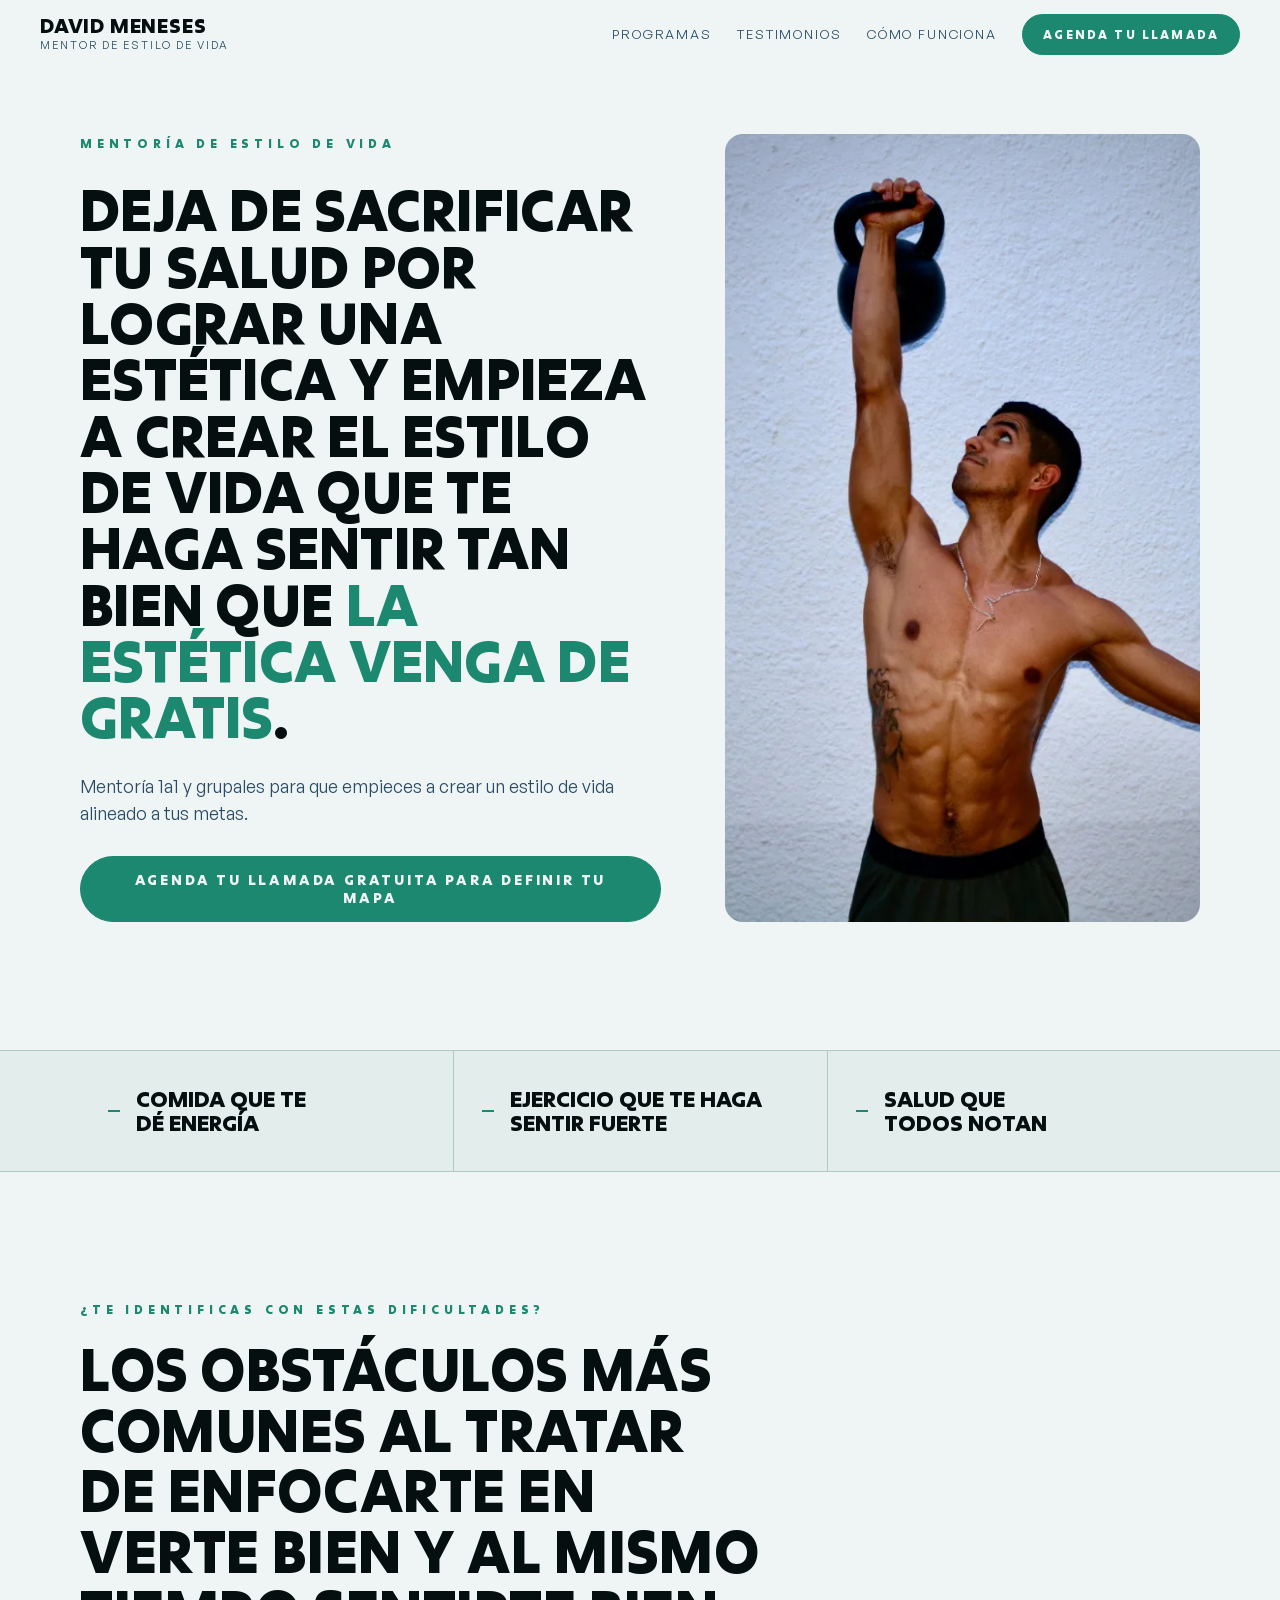
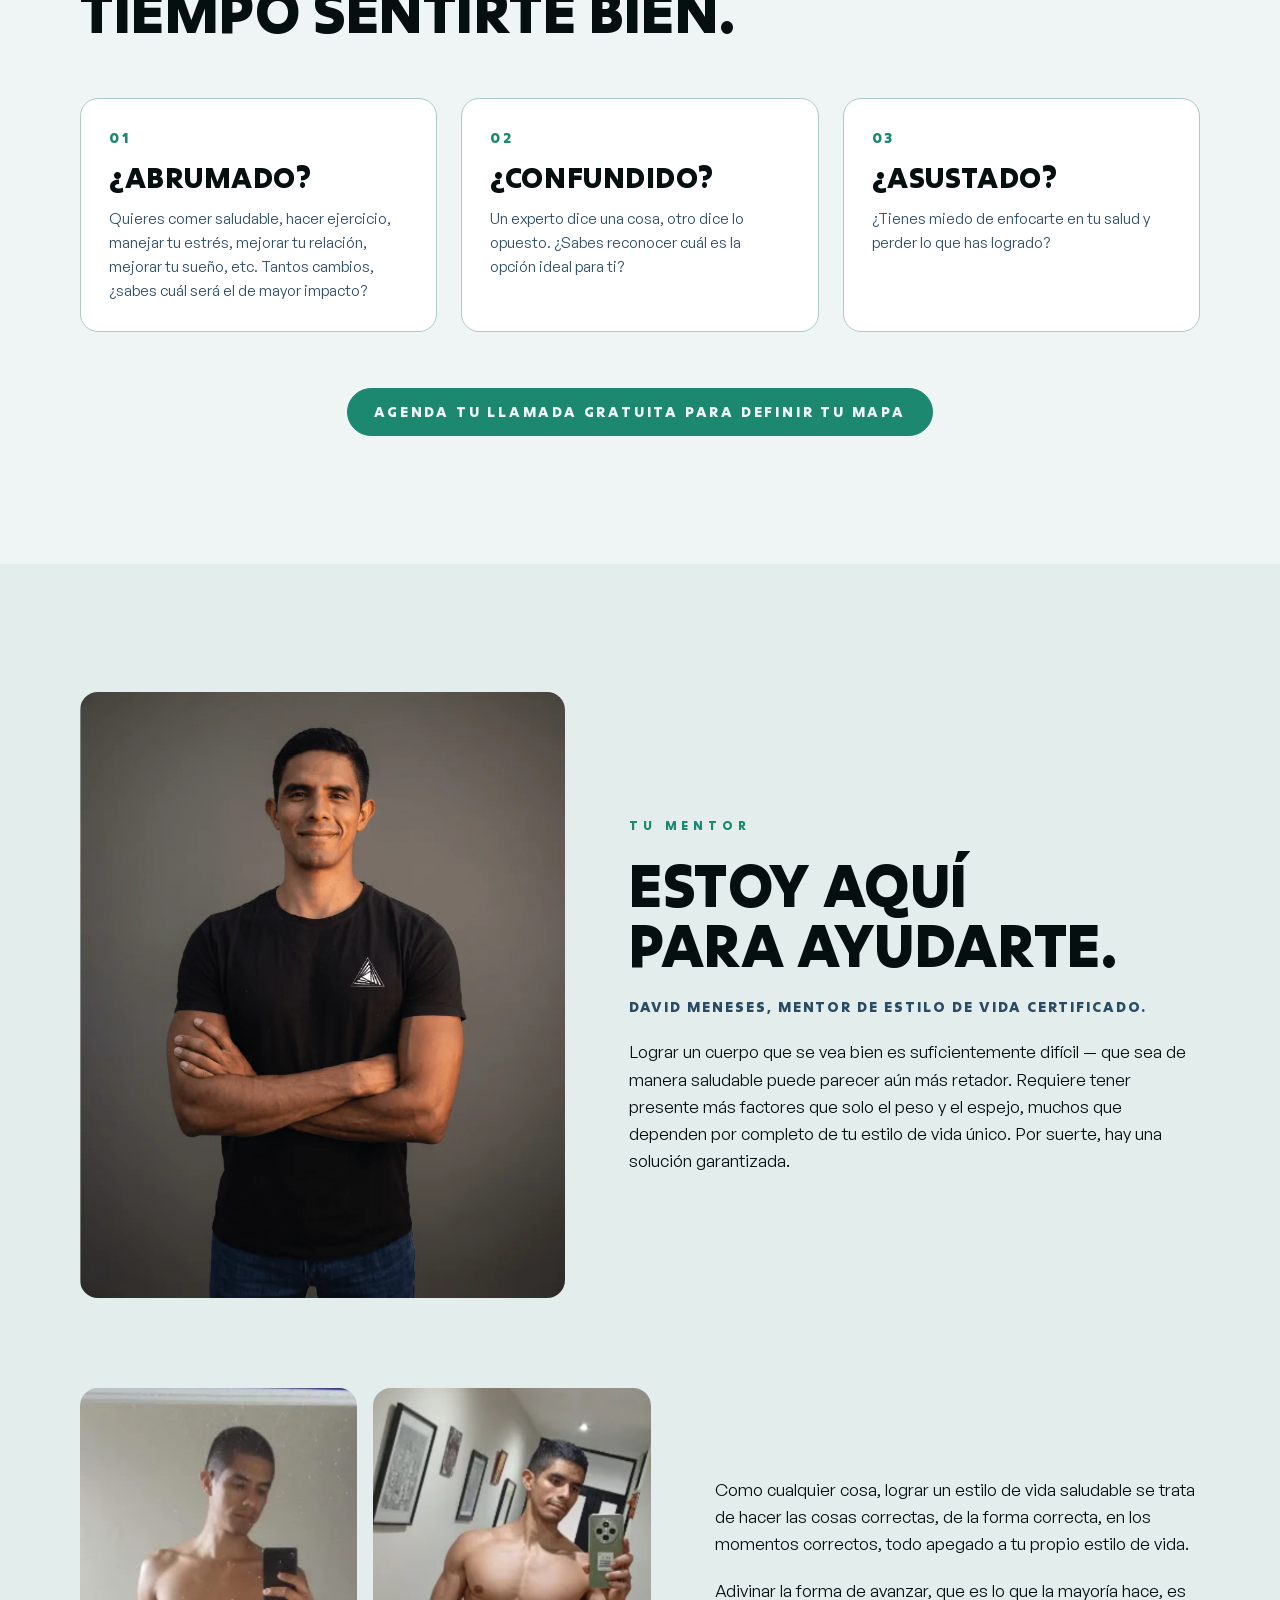
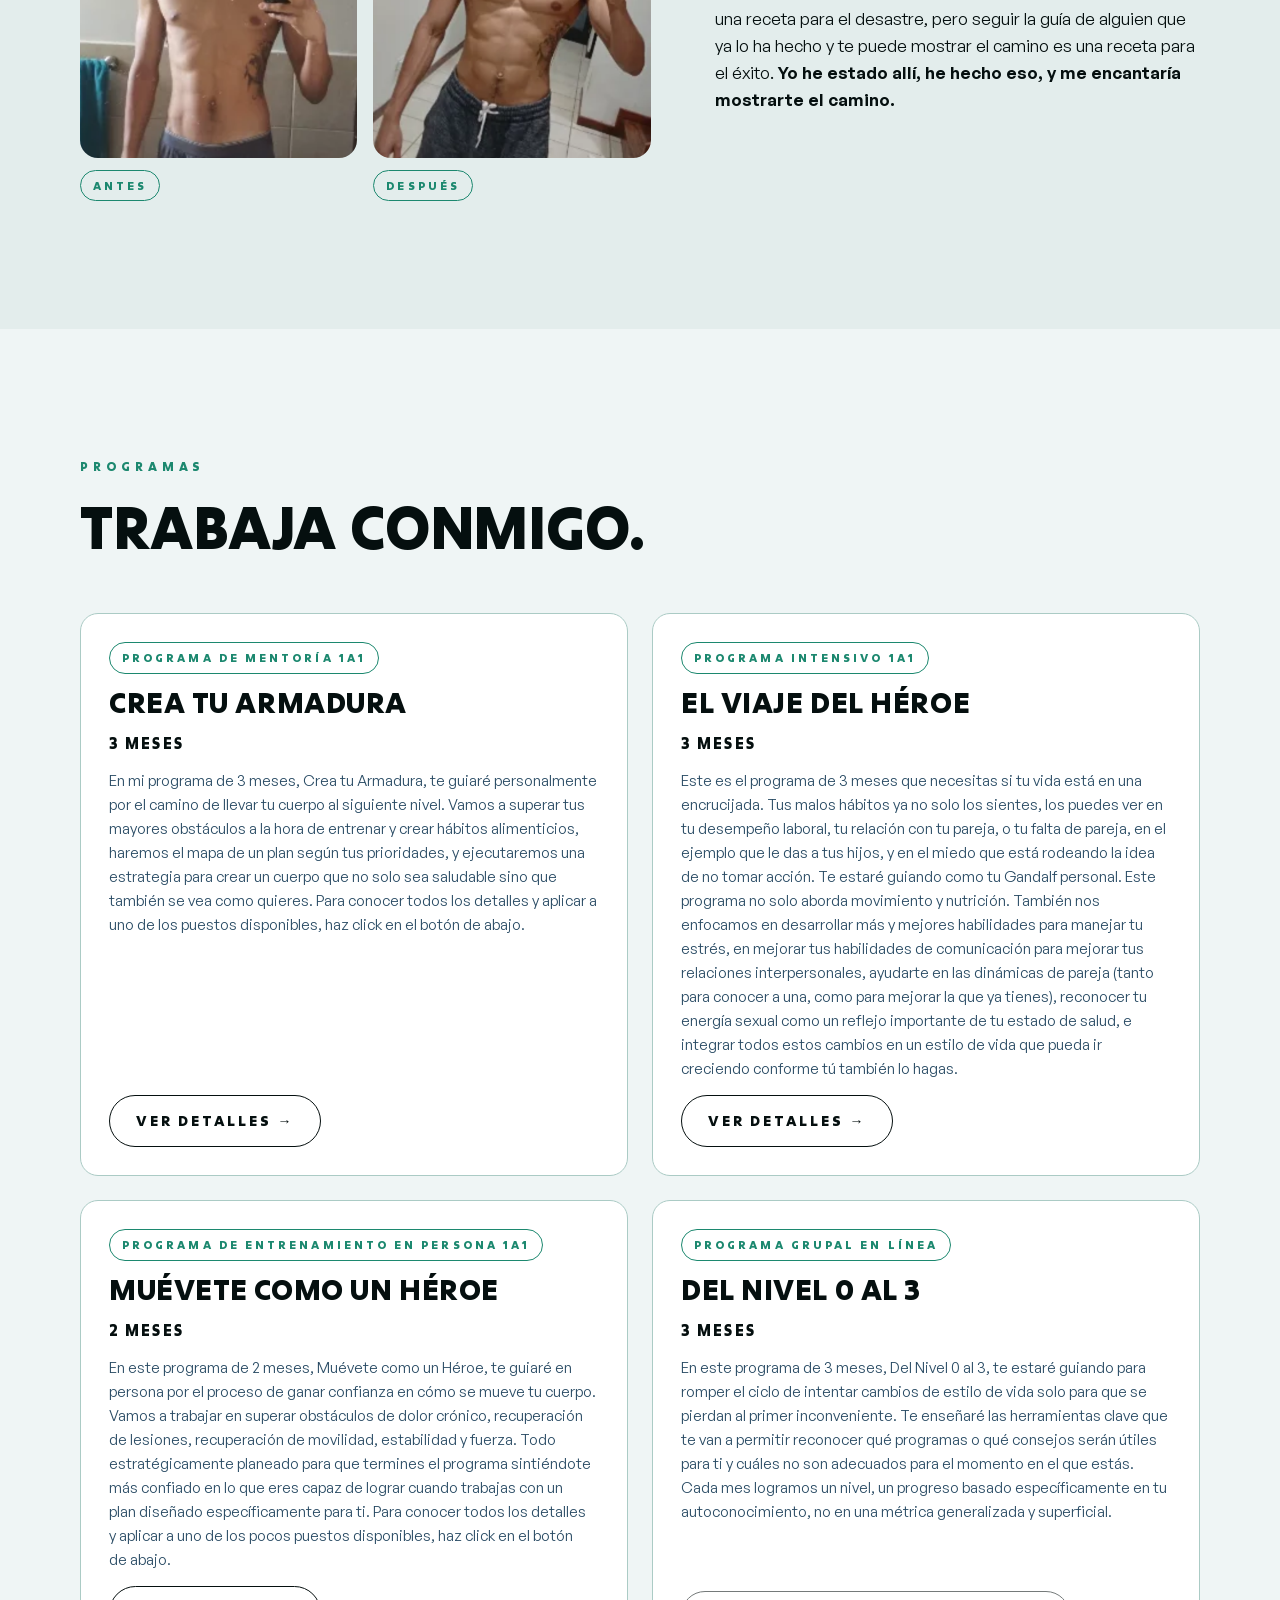
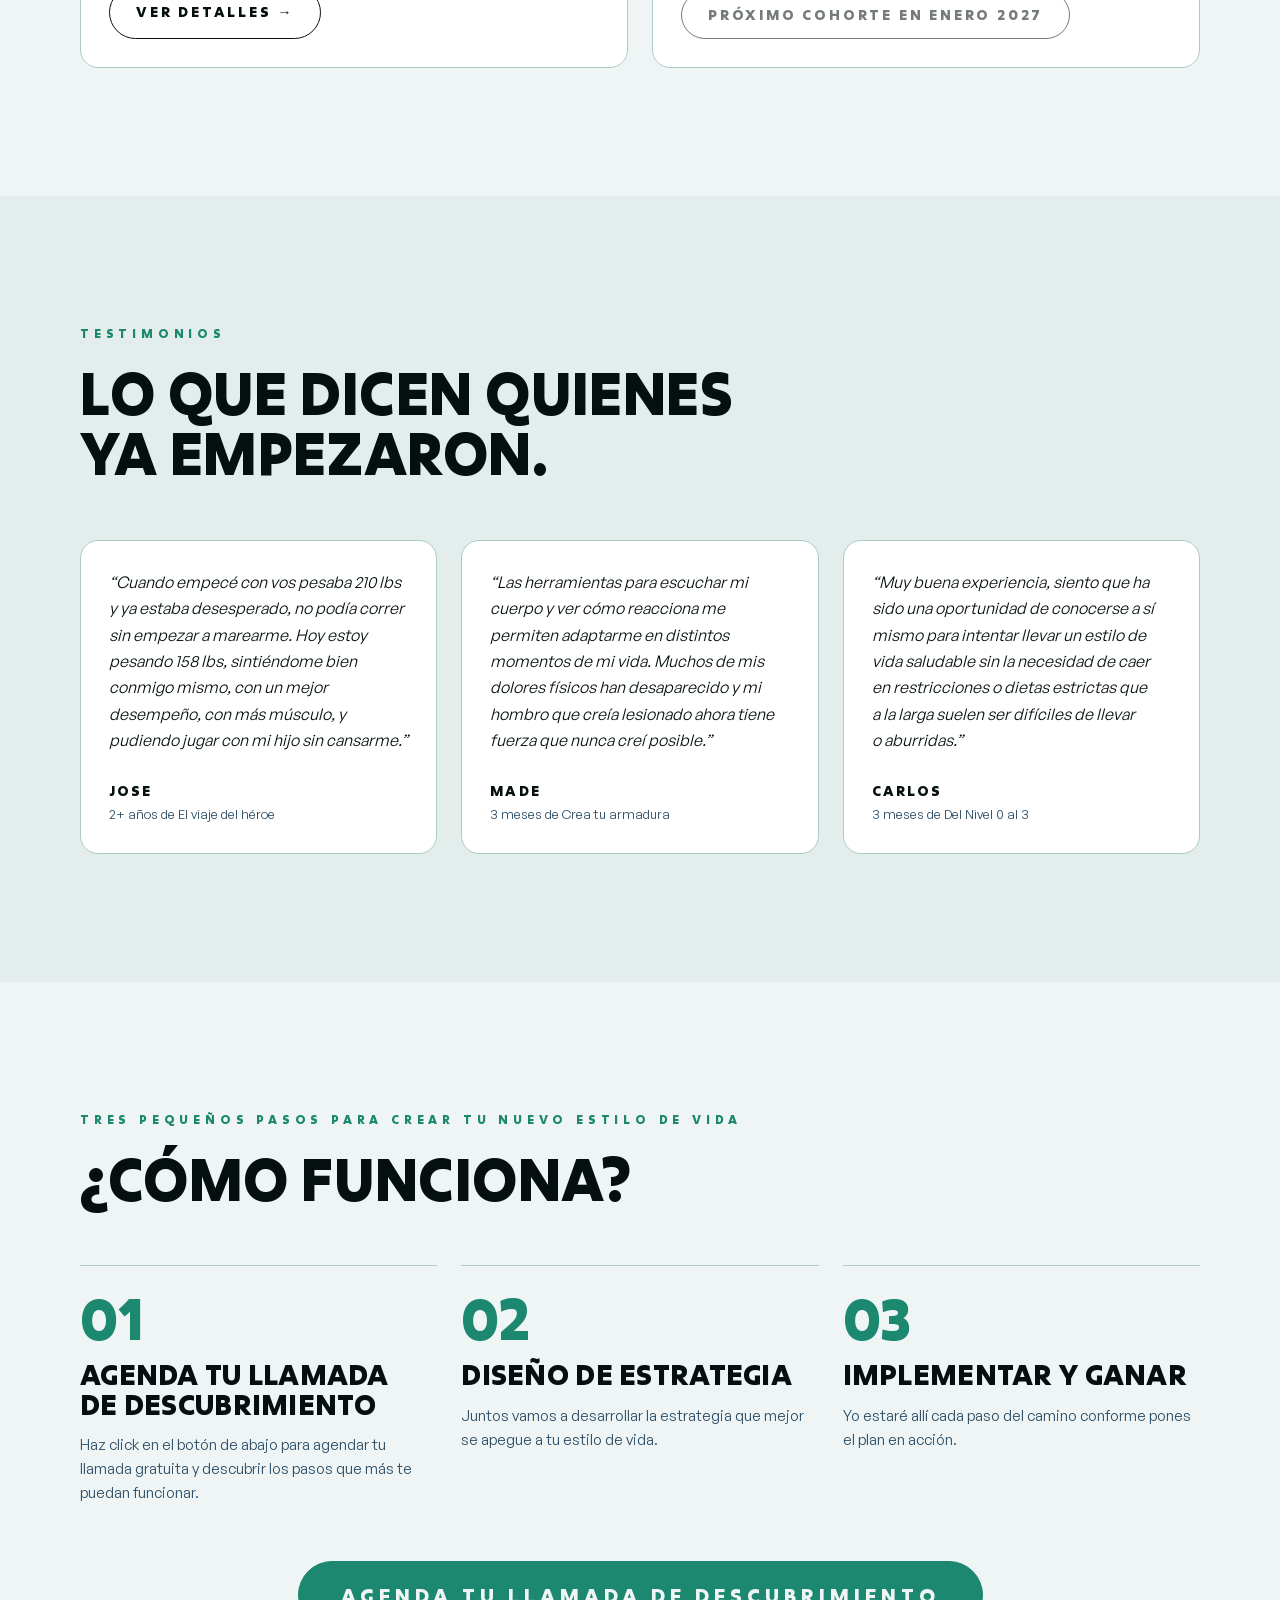
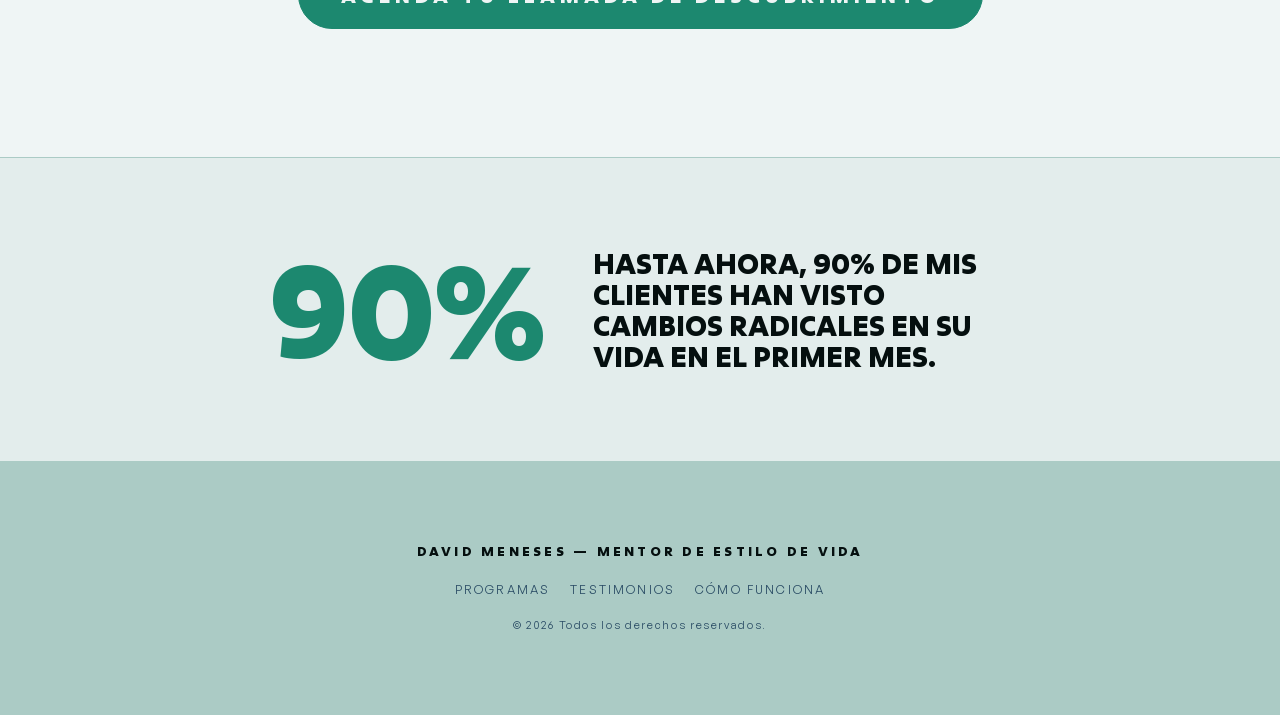
<file: coach-david/index.html>
<!DOCTYPE html>
<html lang="es">
<head>
<meta charset="utf-8">
<meta name="viewport" content="width=device-width, initial-scale=1">
<title>David Meneses — Mentor de estilo de vida</title>
<meta name="description" content="Mentoría 1a1 y grupales para que empieces a crear un estilo de vida alineado a tus metas.">
<link rel="preload" href="fonts/Excon-Variable.woff2" as="font" type="font/woff2" crossorigin>
<link rel="stylesheet" href="css/estilos.css">
<script src="js/main.js" defer></script>
<template id="__bundler_thumbnail"><svg xmlns="http://www.w3.org/2000/svg" viewBox="0 0 100 100" data-bg-color="#EFF5F5"><rect width="100" height="100" fill="#EFF5F5"/><text x="50" y="62" text-anchor="middle" font-family="Arial Black,sans-serif" font-size="30" fill="#1C886F">DM</text></svg></template>
<style>.prog-view{display:none}.prog-view:target{display:block}body:has(.prog-view:target) .home-view{display:none}.prog-view{scroll-margin-top:0}</style>
</head>
<body>
<header class="mt-nav" id="nav">
<a href="#" class="mt-brand"><span class="mt-brand__name">David Meneses</span><span class="mt-brand__role">Mentor de estilo de vida</span></a>
<nav class="mt-nav__links">
<a class="mt-navlink" href="#programas">Programas</a>
<a class="mt-navlink" href="#testimonios">Testimonios</a>
<a class="mt-navlink" href="#como-funciona">Cómo funciona</a>
<a class="btn btn--sm" href="https://calendar.google.com/calendar/u/0/appointments/schedules/AcZssZ1UKzlXLmEFNqoJ-NxpunJlYBMCu1eO3T2VtlCBZzlKUI7OWvhDunjuiw5dbcbE65XmRWdSxzfs" target="_blank" rel="noopener">Agenda tu llamada</a>
</nav>
</header>
<main class="home-view">
<section class="mt-hero">
<div class="mt-hero__text">
<p class="eyebrow">Mentoría de estilo de vida</p>
<h1 class="mt-hero__title">Deja de sacrificar tu salud por lograr una estética y empieza a crear el estilo de vida que te haga sentir tan bien que <em>la estética venga de gratis</em>.</h1>
<p class="mt-lede">Mentoría 1a1 y grupales para que empieces a crear un estilo de vida alineado a tus metas.</p>
<div><a class="btn mt-btn-wrap" href="https://calendar.google.com/calendar/u/0/appointments/schedules/AcZssZ1UKzlXLmEFNqoJ-NxpunJlYBMCu1eO3T2VtlCBZzlKUI7OWvhDunjuiw5dbcbE65XmRWdSxzfs" target="_blank" rel="noopener">Agenda tu llamada gratuita para definir tu mapa</a></div>
</div>
<div class="mt-hero__photo"><img class="mt-photo" src="img/david-hero.webp" alt="David Meneses"></div>
</section>
<section class="mt-results" aria-label="Resultados">
<div class="mt-wrap mt-results__row">
<div class="mt-results__item"><span class="mt-bar"></span><p>Comida que te dé energía</p></div>
<div class="mt-results__item"><span class="mt-bar"></span><p>Ejercicio que te haga sentir fuerte</p></div>
<div class="mt-results__item"><span class="mt-bar"></span><p>Salud que todos notan</p></div>
</div>
</section>
<section class="mt-section">
<div class="mt-wrap">
<div class="section-head section-head--wide"><p class="eyebrow">¿Te identificas con estas dificultades?</p><h2>Los obstáculos más comunes al tratar de enfocarte en verte bien y al mismo tiempo sentirte bien.</h2></div>
<div class="mt-grid3">
<article class="card"><span class="mt-num">01</span><h3>¿Abrumado?</h3><p>Quieres comer saludable, hacer ejercicio, manejar tu estrés, mejorar tu relación, mejorar tu sueño, etc. Tantos cambios, ¿sabes cuál será el de mayor impacto?</p></article>
<article class="card"><span class="mt-num">02</span><h3>¿Confundido?</h3><p>Un experto dice una cosa, otro dice lo opuesto. ¿Sabes reconocer cuál es la opción ideal para ti?</p></article>
<article class="card"><span class="mt-num">03</span><h3>¿Asustado?</h3><p>¿Tienes miedo de enfocarte en tu salud y perder lo que has logrado?</p></article>
</div>
<div class="mt-center"><a class="btn mt-btn-wrap" href="https://calendar.google.com/calendar/u/0/appointments/schedules/AcZssZ1UKzlXLmEFNqoJ-NxpunJlYBMCu1eO3T2VtlCBZzlKUI7OWvhDunjuiw5dbcbE65XmRWdSxzfs" target="_blank" rel="noopener">Agenda tu llamada gratuita para definir tu mapa</a></div>
</div>
</section>
<section class="mt-section mt-alt" id="sobre-mi">
<div class="mt-wrap">
<div class="mt-about">
<div class="mt-about__photo"><img class="mt-photo" src="img/david-retrato.webp" alt="Retrato de David Meneses" loading="lazy"></div>
<div class="mt-stack">
<p class="eyebrow">Tu mentor</p>
<h2>Estoy aquí para ayudarte.</h2>
<p class="mt-sub">David Meneses, mentor de estilo de vida certificado.</p>
<p class="mt-body">Lograr un cuerpo que se vea bien es suficientemente difícil — que sea de manera saludable puede parecer aún más retador. Requiere tener presente más factores que solo el peso y el espejo, muchos que dependen por completo de tu estilo de vida único. Por suerte, hay una solución garantizada.</p>
</div>
</div>
<div class="mt-about mt-about--rev">
<div class="mt-ba">
<figure><div class="mt-ba__img"><img class="mt-photo" src="img/david-antes.png" alt="David antes" loading="lazy"></div><figcaption><span class="tag">Antes</span></figcaption></figure>
<figure><div class="mt-ba__img"><img class="mt-photo" src="img/david-despues.png" alt="David después" loading="lazy"></div><figcaption><span class="tag">Después</span></figcaption></figure>
</div>
<div class="mt-stack">
<p class="mt-body">Como cualquier cosa, lograr un estilo de vida saludable se trata de hacer las cosas correctas, de la forma correcta, en los momentos correctos, todo apegado a tu propio estilo de vida.</p>
<p class="mt-body">Adivinar la forma de avanzar, que es lo que la mayoría hace, es una receta para el desastre, pero seguir la guía de alguien que ya lo ha hecho y te puede mostrar el camino es una receta para el éxito. <strong>Yo he estado allí, he hecho eso, y me encantaría mostrarte el camino.</strong></p>
</div>
</div>
</div>
</section>
<section class="mt-section" id="programas">
<div class="mt-wrap">
<div class="section-head"><p class="eyebrow">Programas</p><h2>Trabaja conmigo.</h2></div>
<div class="mt-grid2">
<article class="card">
<span class="tag">Programa de mentoría 1a1</span>
<h3>Crea tu armadura</h3>
<p class="card__price">3 meses</p>
<p>En mi programa de 3 meses, Crea tu Armadura, te guiaré personalmente por el camino de llevar tu cuerpo al siguiente nivel. Vamos a superar tus mayores obstáculos a la hora de entrenar y crear hábitos alimenticios, haremos el mapa de un plan según tus prioridades, y ejecutaremos una estrategia para crear un cuerpo que no solo sea saludable sino que también se vea como quieres. Para conocer todos los detalles y aplicar a uno de los puestos disponibles, haz click en el botón de abajo.</p>
<a class="btn btn--ghost" href="#crea-tu-armadura">Ver detalles →</a>
</article>
<article class="card">
<span class="tag">Programa intensivo 1a1</span>
<h3>El viaje del héroe</h3>
<p class="card__price">3 meses</p>
<p>Este es el programa de 3 meses que necesitas si tu vida está en una encrucijada. Tus malos hábitos ya no solo los sientes, los puedes ver en tu desempeño laboral, tu relación con tu pareja, o tu falta de pareja, en el ejemplo que le das a tus hijos, y en el miedo que está rodeando la idea de no tomar acción. Te estaré guiando como tu Gandalf personal. Este programa no solo aborda movimiento y nutrición. También nos enfocamos en desarrollar más y mejores habilidades para manejar tu estrés, en mejorar tus habilidades de comunicación para mejorar tus relaciones interpersonales, ayudarte en las dinámicas de pareja (tanto para conocer a una, como para mejorar la que ya tienes), reconocer tu energía sexual como un reflejo importante de tu estado de salud, e integrar todos estos cambios en un estilo de vida que pueda ir creciendo conforme tú también lo hagas.</p>
<a class="btn btn--ghost" href="#el-viaje-del-heroe">Ver detalles →</a>
</article>
<article class="card">
<span class="tag">Programa de entrenamiento en persona 1a1</span>
<h3>Muévete como un héroe</h3>
<p class="card__price">2 meses</p>
<p>En este programa de 2 meses, Muévete como un Héroe, te guiaré en persona por el proceso de ganar confianza en cómo se mueve tu cuerpo. Vamos a trabajar en superar obstáculos de dolor crónico, recuperación de lesiones, recuperación de movilidad, estabilidad y fuerza. Todo estratégicamente planeado para que termines el programa sintiéndote más confiado en lo que eres capaz de lograr cuando trabajas con un plan diseñado específicamente para ti. Para conocer todos los detalles y aplicar a uno de los pocos puestos disponibles, haz click en el botón de abajo.</p>
<a class="btn btn--ghost" href="#muevete-como-un-heroe">Ver detalles →</a>
</article>
<article class="card">
<span class="tag">Programa grupal en línea</span>
<h3>Del Nivel 0 al 3</h3>
<p class="card__price">3 meses</p>
<p>En este programa de 3 meses, Del Nivel 0 al 3, te estaré guiando para romper el ciclo de intentar cambios de estilo de vida solo para que se pierdan al primer inconveniente. Te enseñaré las herramientas clave que te van a permitir reconocer qué programas o qué consejos serán útiles para ti y cuáles no son adecuados para el momento en el que estás. Cada mes logramos un nivel, un progreso basado específicamente en tu autoconocimiento, no en una métrica generalizada y superficial.</p>
<a class="btn btn--ghost mt-btn-wrap" aria-disabled="true">Próximo cohorte en Enero 2027</a>
</article>
</div>
</div>
</section>
<section class="mt-section mt-alt" id="testimonios">
<div class="mt-wrap">
<div class="section-head"><p class="eyebrow">Testimonios</p><h2>Lo que dicen quienes ya empezaron.</h2></div>
<div class="mt-grid3">
<blockquote class="quote"><p>“Cuando empecé con vos pesaba 210 lbs y ya estaba desesperado, no podía correr sin empezar a marearme. Hoy estoy pesando 158 lbs, sintiéndome bien conmigo mismo, con un mejor desempeño, con más músculo, y pudiendo jugar con mi hijo sin cansarme.”</p><footer><strong>Jose</strong><span>2+ años de El viaje del héroe</span></footer></blockquote>
<blockquote class="quote"><p>“Las herramientas para escuchar mi cuerpo y ver cómo reacciona me permiten adaptarme en distintos momentos de mi vida. Muchos de mis dolores físicos han desaparecido y mi hombro que creía lesionado ahora tiene fuerza que nunca creí posible.”</p><footer><strong>Made</strong><span>3 meses de Crea tu armadura</span></footer></blockquote>
<blockquote class="quote"><p>“Muy buena experiencia, siento que ha sido una oportunidad de conocerse a sí mismo para intentar llevar un estilo de vida saludable sin la necesidad de caer en restricciones o dietas estrictas que a la larga suelen ser difíciles de llevar o aburridas.”</p><footer><strong>Carlos</strong><span>3 meses de Del Nivel 0 al 3</span></footer></blockquote>
</div>
</div>
</section>
<section class="mt-section" id="como-funciona">
<div class="mt-wrap">
<div class="section-head"><p class="eyebrow">Tres pequeños pasos para crear tu nuevo estilo de vida</p><h2>¿Cómo funciona?</h2></div>
<ol class="mt-steps">
<li><span class="mt-step__n">01</span><h3>Agenda tu llamada de descubrimiento</h3><p class="mt-muted">Haz click en el botón de abajo para agendar tu llamada gratuita y descubrir los pasos que más te puedan funcionar.</p></li>
<li><span class="mt-step__n">02</span><h3>Diseño de estrategia</h3><p class="mt-muted">Juntos vamos a desarrollar la estrategia que mejor se apegue a tu estilo de vida.</p></li>
<li><span class="mt-step__n">03</span><h3>Implementar y ganar</h3><p class="mt-muted">Yo estaré allí cada paso del camino conforme pones el plan en acción.</p></li>
</ol>
<div class="mt-center"><a class="btn btn--lg mt-btn-wrap" href="https://calendar.google.com/calendar/u/0/appointments/schedules/AcZssZ1UKzlXLmEFNqoJ-NxpunJlYBMCu1eO3T2VtlCBZzlKUI7OWvhDunjuiw5dbcbE65XmRWdSxzfs" target="_blank" rel="noopener">Agenda tu llamada de descubrimiento</a></div>
</div>
</section>
<section class="mt-proof mt-alt">
<div class="mt-wrap mt-proof__row">
<span class="mt-proof__n">90%</span>
<p>Hasta ahora, 90% de mis clientes han visto cambios radicales en su vida en el primer mes.</p>
</div>
</section>
</main>
<main class="prog-view" id="crea-tu-armadura">
<section class="mt-phero">
<div class="mt-wrap mt-stack">
<a href="#programas" class="mt-back">← Todos los programas</a>
<span class="tag">Programa de mentoría 1a1</span>
<h1 class="mt-phero__title">Crea tu armadura.</h1>
<p class="mt-lede">Construye esa armadura que refleje de qué estás hecho. No solo se va a ver bien, se va a sentir bien.</p>
<dl class="mt-meta"><div><dt>Duración</dt><dd>3 meses</dd></div><div><dt>Inversión</dt><dd>Q1500 al mes</dd></div></dl>
<div><a class="btn" href="https://calendar.google.com/calendar/u/0/appointments/schedules/AcZssZ1UKzlXLmEFNqoJ-NxpunJlYBMCu1eO3T2VtlCBZzlKUI7OWvhDunjuiw5dbcbE65XmRWdSxzfs" target="_blank" rel="noopener">Agenda tu llamada</a></div>
</div>
</section>
<section class="mt-section mt-alt">
<div class="mt-wrap mt-cols">
<div class="mt-stack">
<p class="eyebrow">¿Es para ti?</p>
<h2 class="mt-h2s">Este programa es para ti si:</h2>
<ul class="mt-dash">
<li>Ya tienes el hábito de entrenar pero quieres una rutina que se enfoque en tus objetivos personales.</li>
<li>Dolores físicos han sido el factor limitante en otras ocasiones y quieres una rutina que te ayude a que no sean un obstáculo.</li>
<li>Ya tienes el hábito de comer saludable y ahora quieres complementarlo con formas de movimiento que te hagan sentir fuerte, ágil y saludable.</li>
<li>Estás entrenando, comiendo saludable, pero por alguna razón estás estancada.</li>
</ul>
</div>
<div class="mt-stack">
<p class="eyebrow">Qué incluye</p>
<h2 class="mt-h2s">Detalles.</h2>
<ul class="mt-dash">
<li>Tu estilo de vida es único y tu entrenamiento y nutrición tienen que reflejarlo. Tu plan de entrenamiento se diseñará para lograr la meta física que quieres, con el tiempo y equipo que tienes disponible. Y tu alimentación se diseñará para ser el combustible para lograr estos objetivos.</li>
<li>Usaremos check-ins semanales para encontrar obstáculos y diseñar planes para superarlos.</li>
<li>Estaré a un mensaje de distancia. No solo para las dudas, también para escuchar tus victorias.</li>
<li>Y si quieres agregar entrenos en persona a la mezcla, puedes hacerlo por Q375 por entreno adicional.</li>
</ul>
</div>
</div>
</section>
<section class="mt-section mt-endcta">
<div class="mt-wrap mt-stack mt-center-col">
<h2>Crea tu armadura.</h2>
<p class="mt-lede">3 meses · Q1500 al mes</p>
<a class="btn btn--lg mt-btn-wrap" href="https://calendar.google.com/calendar/u/0/appointments/schedules/AcZssZ1UKzlXLmEFNqoJ-NxpunJlYBMCu1eO3T2VtlCBZzlKUI7OWvhDunjuiw5dbcbE65XmRWdSxzfs" target="_blank" rel="noopener">Agenda tu llamada</a>
</div>
</section>
<section class="mt-section mt-alt">
<div class="mt-wrap">
<div class="section-head"><p class="eyebrow">Otros programas</p><h2>Encuentra el camino que te queda.</h2></div>
<div class="mt-grid2">
<article class="card"><span class="tag">Programa intensivo 1a1</span><h3>El viaje del héroe</h3><p>No hay más tiempo que perder. Tú sabes que necesitas un cambio, y yo sé cómo guiarte para lograrlo.</p><a class="card-link" href="#el-viaje-del-heroe">Ver detalles →</a></article>
<article class="card"><span class="tag">Programa de entrenamiento en persona 1a1</span><h3>Muévete como un héroe</h3><p>Este es el programa de movimiento que sabe que no todos quieren ser fisicoculturistas. Pero lo que todos sí quieren es sentirse fuertes, ágiles y capaces de reaccionar ante cualquier emergencia. Eso no quiere decir que no se pueda lograr sin verse MUY bien.</p><a class="card-link" href="#muevete-como-un-heroe">Ver detalles →</a></article>
</div>
</div>
</section>
</main>
<main class="prog-view" id="el-viaje-del-heroe">
<section class="mt-phero">
<div class="mt-wrap mt-stack">
<a href="#programas" class="mt-back">← Todos los programas</a>
<span class="tag">Programa intensivo 1a1</span>
<h1 class="mt-phero__title">El viaje del héroe.</h1>
<p class="mt-lede">No hay más tiempo que perder. Tú sabes que necesitas un cambio, y yo sé cómo guiarte para lograrlo.</p>
<dl class="mt-meta"><div><dt>Duración</dt><dd>3 meses</dd></div><div><dt>Inversión</dt><dd>Q3000 al mes</dd></div></dl>
<div><a class="btn" href="https://calendar.google.com/calendar/u/0/appointments/schedules/AcZssZ1UKzlXLmEFNqoJ-NxpunJlYBMCu1eO3T2VtlCBZzlKUI7OWvhDunjuiw5dbcbE65XmRWdSxzfs" target="_blank" rel="noopener">Agenda tu llamada</a></div>
</div>
</section>
<section class="mt-section mt-alt">
<div class="mt-wrap mt-cols">
<div class="mt-stack">
<p class="eyebrow">¿Es para ti?</p>
<h2 class="mt-h2s">Este programa es para ti si:</h2>
<ul class="mt-dash">
<li>Ya has probado a comer “saludable” y no hay forma de que tu cuerpo responda.</li>
<li>Tu relación de pareja está recibiendo el estrés que te genera no sentirte fuerte o capaz de lograr construir el estilo de vida que quieres.</li>
<li>Estás buscando conocer a alguien románticamente, las aplicaciones no funcionan, y este es un intento por cambiar físicamente para ver si eso ayuda.</li>
<li>Tu sistema digestivo, tus hormonas, tus articulaciones, todo pareciera estar en contra tuya. Los médicos ya te dijeron que debes cambiar tu estilo de vida pero no sabes por dónde empezar.</li>
<li>Perdiste tu dirección. Quieres hacer ejercicio como un intento para sentir que lideras al menos un aspecto de tu vida.</li>
<li>No tienes tiempo para esperar a los cambios semanales. Necesitas a alguien que pueda ayudarte a adaptar tu rutina a la velocidad que tu estilo de vida lo exige: con cada viaje, cada llamada de último momento, entrenos que a veces pueden durar 60 minutos, otros 10 minutos.</li>
</ul>
</div>
<div class="mt-stack">
<p class="eyebrow">Qué incluye</p>
<h2 class="mt-h2s">Detalles.</h2>
<ul class="mt-dash">
<li>Rutina de entrenamiento y plan de nutrición que se adapta a tu objetivo.</li>
<li>Sesiones online ilimitadas de 30 minutos, sujeto a disponibilidad.</li>
<li>Sesión semanal online 1a1 de 1 a 2 horas con fines estratégicos o educativos.</li>
<li>1 sesión presencial a la semana (puede ser entrenamiento, práctica de comunicación, o ejercicios de manejo de estrés).</li>
<li>Entrenamientos en persona a Q250 por entreno adicional.</li>
</ul>
</div>
</div>
</section>
<section class="mt-section mt-endcta">
<div class="mt-wrap mt-stack mt-center-col">
<h2>El viaje del héroe.</h2>
<p class="mt-lede">3 meses · Q3000 al mes</p>
<a class="btn btn--lg mt-btn-wrap" href="https://calendar.google.com/calendar/u/0/appointments/schedules/AcZssZ1UKzlXLmEFNqoJ-NxpunJlYBMCu1eO3T2VtlCBZzlKUI7OWvhDunjuiw5dbcbE65XmRWdSxzfs" target="_blank" rel="noopener">Agenda tu llamada</a>
</div>
</section>
<section class="mt-section mt-alt">
<div class="mt-wrap">
<div class="section-head"><p class="eyebrow">Otros programas</p><h2>Encuentra el camino que te queda.</h2></div>
<div class="mt-grid2">
<article class="card"><span class="tag">Programa de mentoría 1a1</span><h3>Crea tu armadura</h3><p>Construye esa armadura que refleje de qué estás hecho. No solo se va a ver bien, se va a sentir bien.</p><a class="card-link" href="#crea-tu-armadura">Ver detalles →</a></article>
<article class="card"><span class="tag">Programa de entrenamiento en persona 1a1</span><h3>Muévete como un héroe</h3><p>Este es el programa de movimiento que sabe que no todos quieren ser fisicoculturistas. Pero lo que todos sí quieren es sentirse fuertes, ágiles y capaces de reaccionar ante cualquier emergencia. Eso no quiere decir que no se pueda lograr sin verse MUY bien.</p><a class="card-link" href="#muevete-como-un-heroe">Ver detalles →</a></article>
</div>
</div>
</section>
</main>
<main class="prog-view" id="muevete-como-un-heroe">
<section class="mt-phero">
<div class="mt-wrap mt-stack">
<a href="#programas" class="mt-back">← Todos los programas</a>
<span class="tag">Programa de entrenamiento en persona 1a1</span>
<h1 class="mt-phero__title">Muévete como un héroe.</h1>
<p class="mt-lede">Este es el programa de movimiento que sabe que no todos quieren ser fisicoculturistas. Pero lo que todos sí quieren es sentirse fuertes, ágiles y capaces de reaccionar ante cualquier emergencia. Eso no quiere decir que no se pueda lograr sin verse MUY bien.</p>

<div><a class="btn" href="https://calendar.notion.so/meet/damen1105/entreno-en-persona" target="_blank" rel="noopener">Agenda tu primer entreno</a></div>
</div>
</section>
<section class="mt-section mt-alt">
<div class="mt-wrap">
<div class="mt-stack">
<p class="eyebrow">¿Es para ti?</p>
<h2 class="mt-h2s">Este programa es para ti si:</h2>
<ul class="mt-dash">
<li>Estás saliendo de una lesión y quieres volver a estar fuerte y ágil.</li>
<li>Estás preparándote para el parto, o fortaleciéndote en post parto.</li>
<li>Tienes dolores crónicos que no te permiten practicar tu deporte favorito.</li>
<li>No sabes entrenar con pesas pero quieres empezar a hacerlo bien.</li>
<li>Sabes que tienes más potencial en ti pero quieres a alguien que te pueda guiar en explotar ese poder.</li>
</ul>
</div>

</div>
</section>
<section class="mt-section mt-endcta">
<div class="mt-wrap mt-stack mt-center-col">
<h2>Muévete como un héroe.</h2>
<p class="mt-lede">Programa de entrenamiento en persona 1a1</p>
<a class="btn btn--lg mt-btn-wrap" href="https://calendar.notion.so/meet/damen1105/entreno-en-persona" target="_blank" rel="noopener">Agenda tu primer entreno</a>
</div>
</section>
<section class="mt-section mt-alt">
<div class="mt-wrap">
<div class="section-head"><p class="eyebrow">Otros programas</p><h2>Encuentra el camino que te queda.</h2></div>
<div class="mt-grid2">
<article class="card"><span class="tag">Programa de mentoría 1a1</span><h3>Crea tu armadura</h3><p>Construye esa armadura que refleje de qué estás hecho. No solo se va a ver bien, se va a sentir bien.</p><a class="card-link" href="#crea-tu-armadura">Ver detalles →</a></article>
<article class="card"><span class="tag">Programa intensivo 1a1</span><h3>El viaje del héroe</h3><p>No hay más tiempo que perder. Tú sabes que necesitas un cambio, y yo sé cómo guiarte para lograrlo.</p><a class="card-link" href="#el-viaje-del-heroe">Ver detalles →</a></article>
</div>
</div>
</section>
</main>
<footer class="footer">
<div class="footer__in">
<p class="footer__tag">DAVID MENESES — MENTOR DE ESTILO DE VIDA</p>
<nav><a href="#programas">Programas</a><a href="#testimonios">Testimonios</a><a href="#como-funciona">Cómo funciona</a></nav>
<small>© <span id="year">2026</span> Todos los derechos reservados.</small>
</div>
</footer>
</body>
</html>
</file>
<file: coach-david/css/estilos.css>
/* David Meneses — Mentor de estilo de vida · estilos del sitio estático */
@font-face{
  font-family:"Excon";
  src:url("../fonts/Excon-Variable.woff2") format("woff2");
  font-weight:100 900;
  font-style:normal;
  font-display:swap;
}
@font-face{
  font-family:"General Sans";
  src:url("../fonts/GeneralSans-Variable.woff2") format("woff2");
  font-weight:200 700;
  font-style:normal;
  font-display:swap;
}
:root{
  --so-sage:#ABCBC5;
  --so-bone:#EFF5F5;
  --so-ink:#050F0F;
  --so-green:#1C886F;
  --so-green-bright:#5AB678;
  --so-blue-deep:#294B64;
  --so-gold:#BFAE49;
  --so-web-bg:#0a0f0d;
  --so-web-bg-alt:#060a08;
  --so-web-black:#000;
  --so-web-ink:#f2ede0;
  --so-web-ink-dim:#a9b1ac;
  --so-web-green:#4a8a70;
  --so-web-green-bright:#6bc19a;
  --so-web-green-deep:#1b3b30;
  --so-line:rgba(242,237,224,.14);
  --so-card:rgba(242,237,224,.04);
  --so-card-hover:rgba(107,193,154,.08);
  --so-glow:rgba(107,193,154,.35);
  --surface-page:var(--so-web-bg);
  --surface-alt:var(--so-web-bg-alt);
  --surface-deep:var(--so-web-black);
  --surface-card:var(--so-card);
  --surface-card-hover:var(--so-card-hover);
  --border-hairline:var(--so-line);
  --border-accent:rgba(107,193,154,.4);
  --text-body:var(--so-web-ink);
  --text-muted:var(--so-web-ink-dim);
  --text-accent:var(--so-web-green-bright);
  --text-on-accent:var(--so-web-bg);
  --action-bg:var(--so-web-green-bright);
  --action-fg:var(--so-web-bg);
  --action-ghost-border:var(--so-line);
  --focus-ring:var(--so-web-green-bright);
  --link:var(--so-web-green-bright);
  --link-hover:var(--so-web-ink);
}
:root{
  --nivel-0:var(--so-green);         
  --nivel-1:var(--so-green-bright);  
  --nivel-2:var(--so-blue-deep);     
  --nivel-3:var(--so-gold);          
}
:root{
  --intensidad-suave:var(--so-green);
  --intensidad-media:var(--so-green-bright);
  --intensidad-exigente:var(--so-gold);
}
body{
  --surface-page:var(--so-bone);
  --surface-alt:#E3EDEC;
  --surface-deep:var(--so-sage);
  --surface-card:#FFFFFF;
  --surface-card-hover:#FFFFFF;
  --border-hairline:var(--so-sage);
  --border-accent:var(--so-green);
  --text-body:var(--so-ink);
  --text-muted:var(--so-blue-deep);
  --text-accent:var(--so-green);
  --text-on-accent:var(--so-bone);
  --action-bg:var(--so-green);
  --action-fg:var(--so-bone);
  --action-ghost-border:var(--so-ink);
  --focus-ring:var(--so-green);
  --link:var(--so-green);
  --link-hover:var(--so-ink);
}
:root{
  --font-display:"Excon","Bebas Neue","Arial Narrow",sans-serif;
  --font-body:"General Sans","Inter",system-ui,-apple-system,sans-serif;
  --weight-display:800;
  --weight-regular:400;
  --weight-medium:500;
  --weight-semibold:600;
  --size-hero:clamp(52px,8.5vw,120px);
  --size-h1:clamp(48px,7vw,104px);
  --size-h2:clamp(32px,4.5vw,60px);
  --size-h3:28px;
  --size-lede:clamp(16px,1.4vw,20px);
  --size-body:15px;
  --size-body-lg:17px;
  --size-label:13px;
  --size-eyebrow:12px;
  --size-micro:11px;
  --leading-display:.95;
  --leading-hero:.92;
  --leading-tight:1.05;
  --leading-body:1.6;
  --leading-lede:1.55;
  --tracking-eyebrow:.4em;
  --tracking-nav:.14em;
  --tracking-button:.2em;
  --tracking-brand:.12em;
  --tracking-display:.01em;
  --measure:60ch;
}
:root{
  --space-1:4px;
  --space-2:8px;
  --space-3:12px;
  --space-4:14px;
  --space-5:18px;
  --space-6:24px;
  --space-7:28px;
  --space-8:32px;
  --space-9:40px;
  --space-10:56px;
  --space-11:80px;
  --gutter:clamp(20px,4vw,40px); 
  --container-max:1200px;
  --content-max:880px;
  --grid-gap:24px;
  --section-y:clamp(80px,10vw,140px); 
  --page-hero-y:180px;
  --nav-h:64px;
  --card-pad:28px;
}
:root{
  --radius-pill:999px;
  --radius-card:18px;
  --radius-chip:999px;
  --radius-email:4px;
  --radius-cta-hard:2px;
  --shadow-action:0 20px 40px -20px rgba(107,193,154,.7);
  --shadow-cta-strong:0 20px 50px -20px rgba(107,193,154,.9);
  --glow-icon:drop-shadow(0 0 12px rgba(107,193,154,.4)); 
  --glow-icon-hover:drop-shadow(0 0 20px rgba(107,193,154,.75)); 
  --glow-mark:drop-shadow(0 0 8px rgba(107,193,154,.35)); 
  --ease:cubic-bezier(.2,.7,.2,1); 
  --dur-fast:.2s; 
  --dur-base:.25s; 
  --dur-slow:.3s; 
  --dur-reveal:.9s; 
  --lift:translateY(-4px); 
  --lift-sm:translateY(-2px); 
  --lift-cta:translateY(-3px); 
  --veil:linear-gradient(180deg,rgba(0,0,0,.2),rgba(0,0,0,.5)); 
  --veil-dense:linear-gradient(180deg,rgba(0,0,0,.3),rgba(0,0,0,.5)); 
  --scene-fade-top:linear-gradient(180deg,#000,transparent); 
  --scene-fade-bottom:linear-gradient(0deg,#000,transparent); 
  --nav-scrim:linear-gradient(180deg,rgba(0,0,0,.55),rgba(0,0,0,0)); 
  --blur-nav:blur(8px); 
  --grid-dot:radial-gradient(rgba(107,193,154,.08) 1px,transparent 1px); 
  --grid-dot-size:32px 32px; 
  --halo-green:radial-gradient(1000px 700px at 50% 30%,rgba(107,193,154,.22),transparent 60%); 
  --halo-deep:radial-gradient(800px 500px at 50% 100%,rgba(27,59,48,.6),transparent 65%); 
}
*{box-sizing:border-box}
body{margin:0;background:var(--surface-page);color:var(--text-body);font-family:var(--font-body);font-size:var(--size-body-lg);line-height:var(--leading-body);-webkit-font-smoothing:antialiased}
img{display:block;max-width:100%}
h1,h2,h3{font-family:var(--font-display);font-weight:var(--weight-display);text-transform:uppercase;text-wrap:balance;margin:0;letter-spacing:var(--tracking-display)}
h1{font-size:var(--size-h1);line-height:var(--leading-display)}
h2{font-size:var(--size-h2);line-height:var(--leading-tight)}
h3{font-size:var(--size-h3);line-height:var(--leading-tight)}
p{margin:0;text-wrap:pretty}
a{color:var(--link);text-decoration:none;transition:color var(--dur-base) var(--ease)}
a:hover{color:var(--link-hover)}
:focus-visible{outline:2px solid var(--focus-ring);outline-offset:2px}
@media (prefers-reduced-motion:reduce){*{animation:none!important;transition:none!important}}
.eyebrow{font-family:var(--font-display);font-weight:var(--weight-display);letter-spacing:var(--tracking-eyebrow);font-size:var(--size-eyebrow);color:var(--text-accent);text-transform:uppercase;margin:0}
.btn{display:inline-flex;align-items:center;justify-content:center;font-family:var(--font-display);font-weight:var(--weight-display);text-transform:uppercase;letter-spacing:var(--tracking-button);cursor:pointer;transition:all var(--dur-base) var(--ease);text-decoration:none;border:1px solid var(--action-bg);border-radius:var(--radius-pill);background:var(--action-bg);color:var(--action-fg);padding:14px 26px;font-size:14px;white-space:nowrap}
.btn:hover{color:var(--action-fg);transform:var(--lift-sm);box-shadow:var(--shadow-action)}
.btn--sm{padding:10px 20px;font-size:12px;letter-spacing:.18em}
.btn--lg{padding:20px 42px;font-size:20px;letter-spacing:.25em}
.btn--ghost{background:transparent;color:var(--text-body);border-color:var(--action-ghost-border)}
.btn--ghost:hover{color:var(--text-accent);border-color:var(--text-accent);transform:none;box-shadow:none}
.btn[aria-disabled="true"]{opacity:.55;cursor:not-allowed;pointer-events:none}
.tag{align-self:flex-start;font-family:var(--font-display);font-weight:var(--weight-display);letter-spacing:.28em;text-transform:uppercase;font-size:var(--size-micro);color:var(--text-accent);padding:6px 12px;border:1px solid var(--border-accent);border-radius:var(--radius-pill);display:inline-block}
.card{background:var(--surface-card);border:1px solid var(--border-hairline);border-radius:var(--radius-card);padding:var(--card-pad);display:flex;flex-direction:column;gap:14px;transition:all var(--dur-base) var(--ease)}
.card:hover{background:var(--surface-card-hover);border-color:var(--border-accent);transform:var(--lift)}
.card p{color:var(--text-muted);line-height:var(--leading-body);font-size:var(--size-body)}
.card h3{letter-spacing:.02em}
.card__price{font-family:var(--font-display);font-weight:var(--weight-display);letter-spacing:.14em;text-transform:uppercase;font-size:14px;color:var(--text-body)!important}
.card .btn{margin-top:auto;align-self:flex-start}
.card-link{margin-top:auto;align-self:flex-start;color:var(--text-accent);font-size:var(--size-eyebrow);letter-spacing:.2em;text-transform:uppercase;border-bottom:1px solid transparent;padding-bottom:2px;text-decoration:none}
.card-link:hover{color:var(--text-accent);border-bottom-color:var(--text-accent)}
.quote{background:var(--surface-card);border:1px solid var(--border-hairline);border-radius:var(--radius-card);padding:var(--card-pad);display:flex;flex-direction:column;gap:14px;font-style:italic;margin:0}
.quote p{color:var(--text-body);font-size:16px;line-height:1.65}
.quote footer{display:flex;flex-direction:column;gap:2px;font-style:normal;margin-top:12px}
.quote strong{font-family:var(--font-display);font-weight:var(--weight-display);letter-spacing:.15em;text-transform:uppercase;font-size:14px}
.quote span{color:var(--text-muted);font-size:13px}
.section-head{margin-bottom:56px;max-width:720px;display:flex;flex-direction:column;gap:20px}
.section-head--wide{max-width:900px}
.section-head .lede{color:var(--text-muted);font-size:var(--size-lede);line-height:var(--leading-lede);max-width:var(--measure)}
.footer{background:var(--surface-deep);padding:80px var(--gutter);color:var(--text-muted);text-align:center}
.footer__in{display:flex;flex-direction:column;align-items:center;gap:18px;max-width:800px;margin:0 auto}
.footer__tag{font-family:var(--font-display);font-weight:var(--weight-display);letter-spacing:.25em;font-size:13px;color:var(--text-body)}
.footer nav{display:flex;flex-wrap:wrap;gap:20px;justify-content:center;font-size:12px;letter-spacing:.18em;text-transform:uppercase}
.footer nav a{color:var(--text-muted)}.footer nav a:hover{color:var(--text-body)}
.footer small{font-size:11px;letter-spacing:.15em}
.mt-photo{position:absolute;inset:0;width:100%;height:100%;object-fit:cover;border-radius:var(--radius-card)}
.mt-hero__photo .mt-photo{object-position:50% 20%}
[id]{scroll-margin-top:80px}
.mt-navlink{text-decoration:none}
a{color:var(--link)}a:hover{color:var(--link-hover)}
html{scroll-behavior:smooth}
em{font-style:normal;color:var(--text-accent)}
.mt-wrap{max-width:var(--container-max);margin:0 auto;padding:0 var(--gutter)}
.mt-section{padding:var(--section-y) 0}
.mt-alt{background:var(--surface-alt)}
.mt-stack{display:flex;flex-direction:column;gap:20px;align-items:flex-start}
.mt-center{display:flex;justify-content:center;margin-top:56px}
.mt-center-col{align-items:center;text-align:center}
.mt-muted{color:var(--text-muted);font-size:var(--size-body);line-height:var(--leading-body)}
.mt-lede{color:var(--text-muted);font-size:var(--size-lede);line-height:var(--leading-lede);max-width:var(--measure)}
.mt-body{font-size:var(--size-body-lg);line-height:var(--leading-body);max-width:var(--measure)}
.mt-body strong{font-weight:600}
.mt-sub{font-weight:var(--weight-display);font-family:var(--font-display);text-transform:uppercase;letter-spacing:.14em;font-size:14px;color:var(--text-muted)}
.mt-btn-wrap{white-space:normal!important;text-align:center;line-height:1.3}
.mt-nav{position:sticky;top:0;z-index:50;display:flex;align-items:center;justify-content:space-between;gap:16px;flex-wrap:wrap;padding:14px var(--gutter);background:var(--surface-page);border-bottom:1px solid transparent;transition:all var(--dur-slow) var(--ease)}
.mt-nav.is-solid{background:rgba(239,245,245,.92);backdrop-filter:var(--blur-nav);border-bottom-color:var(--border-hairline)}
.mt-brand{display:flex;flex-direction:column;gap:2px;color:var(--text-body);text-decoration:none}
.mt-brand:hover{color:var(--text-body)}
.mt-brand__name{font-weight:var(--weight-display);font-family:var(--font-display);text-transform:uppercase;font-size:20px;line-height:1;letter-spacing:.04em}
.mt-brand__role{font-size:11px;letter-spacing:.18em;text-transform:uppercase;color:var(--text-muted)}
.mt-nav__links{display:flex;align-items:center;gap:clamp(12px,2vw,28px);flex-wrap:wrap}
.mt-navlink{padding:6px 0;font-family:var(--font-body);font-size:13px;letter-spacing:var(--tracking-nav);text-transform:uppercase;color:var(--text-muted);transition:color var(--dur-base) var(--ease)}
.mt-navlink:hover{color:var(--text-body)}
.mt-hero{display:grid;grid-template-columns:minmax(0,1.1fr) minmax(0,.9fr);gap:clamp(32px,5vw,72px);align-items:stretch;max-width:var(--container-max);margin:0 auto;padding:clamp(32px,5vw,64px) var(--gutter) var(--section-y)}
.mt-hero__text{display:flex;flex-direction:column;justify-content:center;gap:28px;align-items:flex-start}
.mt-hero__title{font-size:clamp(34px,4.4vw,62px);line-height:1;letter-spacing:.005em}
.mt-hero__photo{position:relative;min-height:min(86vh,820px)}
.mt-results{border-top:1px solid var(--border-hairline);border-bottom:1px solid var(--border-hairline);background:var(--surface-alt)}
.mt-results__row{display:grid;grid-template-columns:repeat(3,minmax(0,1fr))}
.mt-results__item{display:flex;align-items:center;gap:16px;padding:36px 28px}
.mt-results__item+.mt-results__item{border-left:1px solid var(--border-hairline)}
.mt-results__item p{font-weight:var(--weight-display);font-family:var(--font-display);text-transform:uppercase;font-size:clamp(18px,1.7vw,24px);line-height:1.1}
.mt-bar{flex:none;width:12px;height:2px;background:var(--text-accent)}
.mt-grid3{display:grid;gap:var(--grid-gap);grid-template-columns:repeat(auto-fit,minmax(260px,1fr))}
.mt-grid2{display:grid;gap:var(--grid-gap);grid-template-columns:repeat(auto-fit,minmax(min(100%,420px),1fr))}
.mt-num{font-weight:var(--weight-display);font-family:var(--font-display);color:var(--text-accent);font-size:14px;letter-spacing:.2em}
.mt-about{display:grid;grid-template-columns:minmax(0,.85fr) minmax(0,1fr);gap:clamp(32px,5vw,72px);align-items:center}
.mt-about+.mt-about{margin-top:clamp(56px,7vw,96px)}
.mt-about--rev{grid-template-columns:minmax(0,1fr) minmax(0,.85fr)}
.mt-about__photo{position:relative;aspect-ratio:4/5}
.mt-ba{display:grid;grid-template-columns:1fr 1fr;gap:16px}
.mt-ba figure{margin:0;display:flex;flex-direction:column;gap:12px}
.mt-ba__img{position:relative;aspect-ratio:3/4}
.mt-steps{list-style:none;margin:0;padding:0;display:grid;grid-template-columns:repeat(auto-fit,minmax(240px,1fr));gap:var(--grid-gap)}
.mt-steps li{display:flex;flex-direction:column;gap:14px;padding-top:24px;border-top:1px solid var(--border-hairline)}
.mt-step__n{font-weight:var(--weight-display);font-family:var(--font-display);font-size:56px;line-height:1;color:var(--text-accent)}
.mt-proof{padding:clamp(56px,7vw,96px) 0;border-top:1px solid var(--border-hairline)}
.mt-proof__row{display:flex;align-items:center;justify-content:center;gap:clamp(20px,4vw,48px);flex-wrap:wrap;text-align:left}
.mt-proof__n{font-weight:var(--weight-display);font-family:var(--font-display);font-size:clamp(72px,10vw,140px);line-height:.9;color:var(--text-accent)}
.mt-proof p{font-weight:var(--weight-display);font-family:var(--font-display);text-transform:uppercase;font-size:clamp(20px,2.2vw,30px);line-height:1.1;max-width:22ch}
.mt-dash{list-style:none;margin:8px 0 0;padding:0;display:flex;flex-direction:column;gap:18px}
.mt-dash li{position:relative;padding-left:28px;font-size:var(--size-body-lg);line-height:var(--leading-body);max-width:var(--measure)}
.mt-dash li::before{content:"";position:absolute;left:0;top:.8em;width:12px;height:2px;background:var(--text-accent)}
.mt-phero{padding:clamp(48px,7vw,96px) 0 var(--section-y)}
.mt-phero__title{font-size:var(--size-hero);line-height:var(--leading-hero)}
.mt-back{font-size:12px;letter-spacing:.2em;text-transform:uppercase;text-decoration:none;margin-bottom:12px}
.mt-meta{display:flex;flex-wrap:wrap;gap:0;margin:8px 0;border:1px solid var(--border-hairline);border-radius:var(--radius-card);background:var(--surface-card)}
.mt-meta div{padding:18px 28px}
.mt-meta div+div{border-left:1px solid var(--border-hairline)}
.mt-meta dt{font-size:11px;letter-spacing:.2em;text-transform:uppercase;color:var(--text-muted)}
.mt-meta dd{font-weight:var(--weight-display);margin:4px 0 0;font-family:var(--font-display);text-transform:uppercase;font-size:26px;line-height:1.1}
.mt-cols{display:grid;grid-template-columns:repeat(auto-fit,minmax(min(100%,380px),1fr));gap:clamp(40px,6vw,96px);align-items:start}
.mt-h2s{font-size:clamp(28px,3.2vw,44px)}
.mt-endcta h2{font-size:var(--size-h2)}
@media (max-width:860px){
.mt-hero{grid-template-columns:1fr}
.mt-hero__photo{min-height:70vh;order:-1}
.mt-about,.mt-about--rev{grid-template-columns:1fr}
.mt-results__row{grid-template-columns:1fr}
.mt-results__item{padding:22px 0}
.mt-results__item+.mt-results__item{border-left:0;border-top:1px solid var(--border-hairline)}
.mt-nav__links .mt-navlink{display:none}
}
</file>
